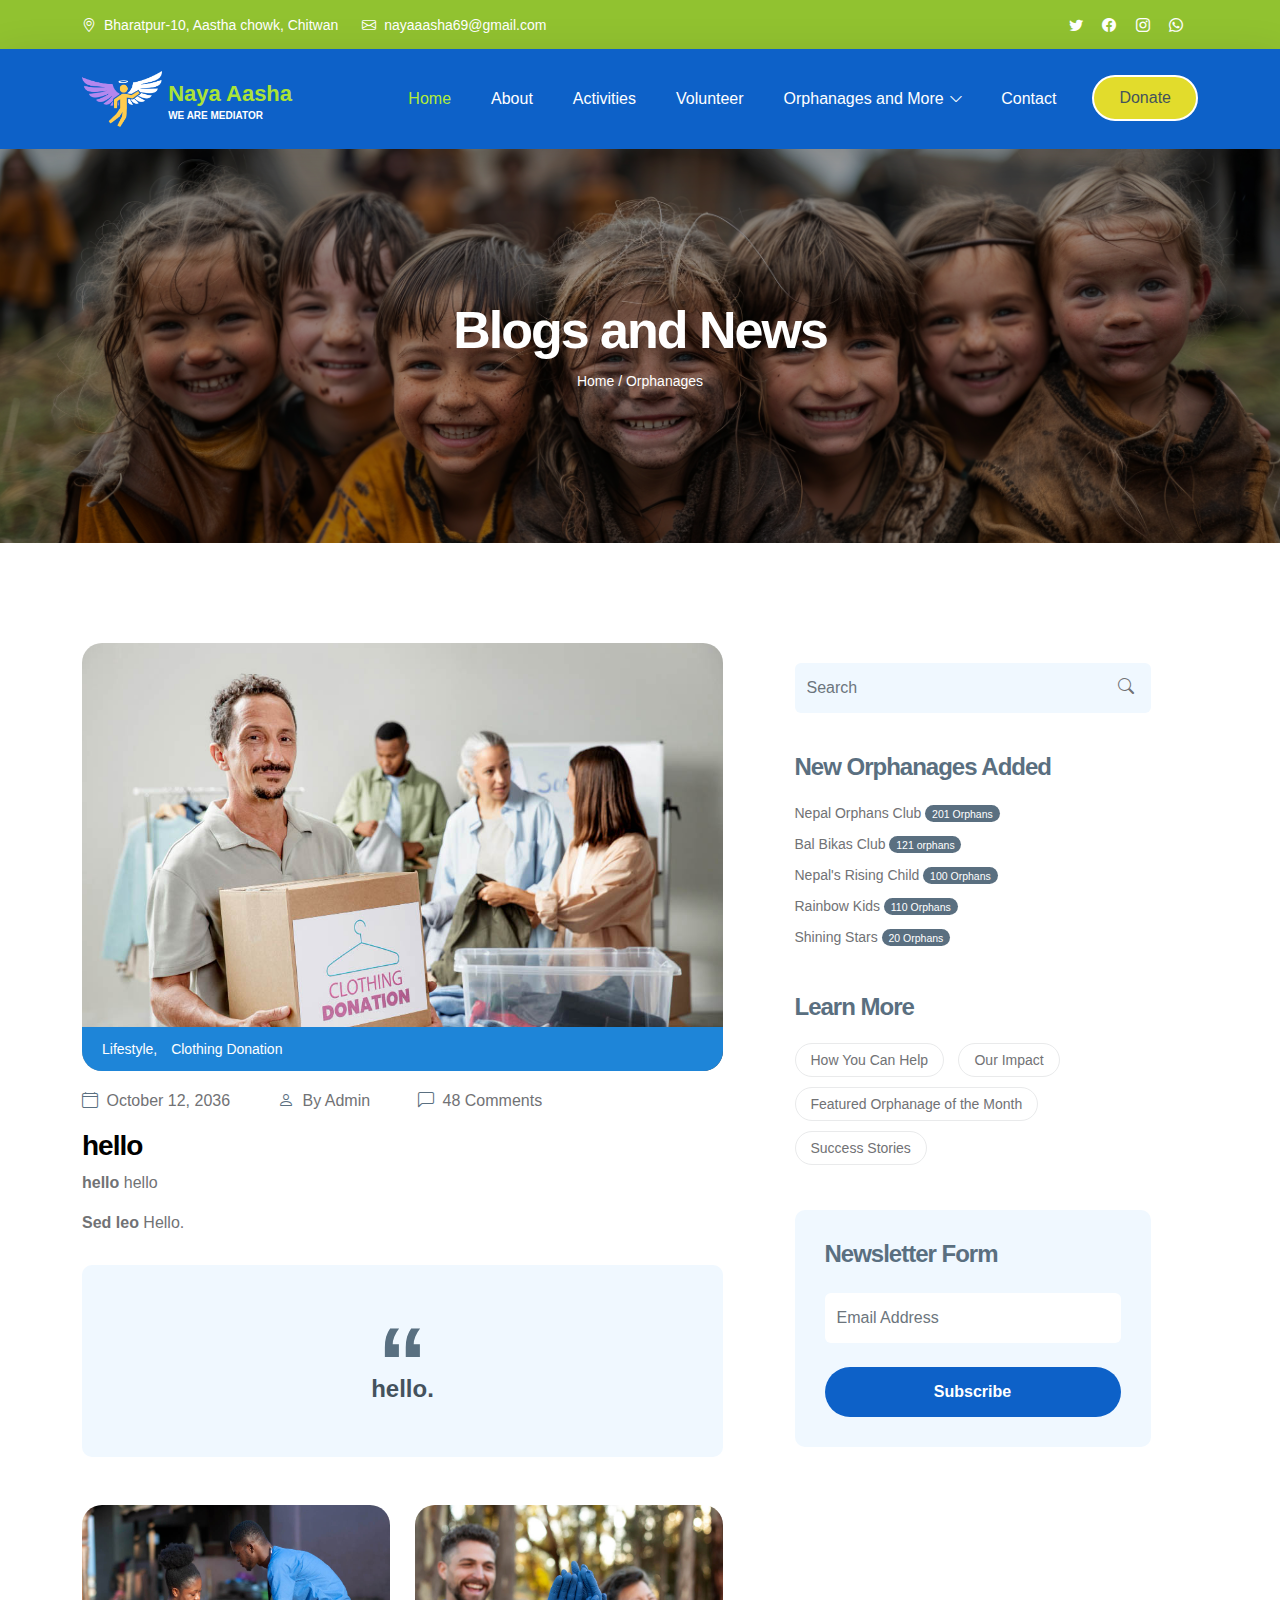
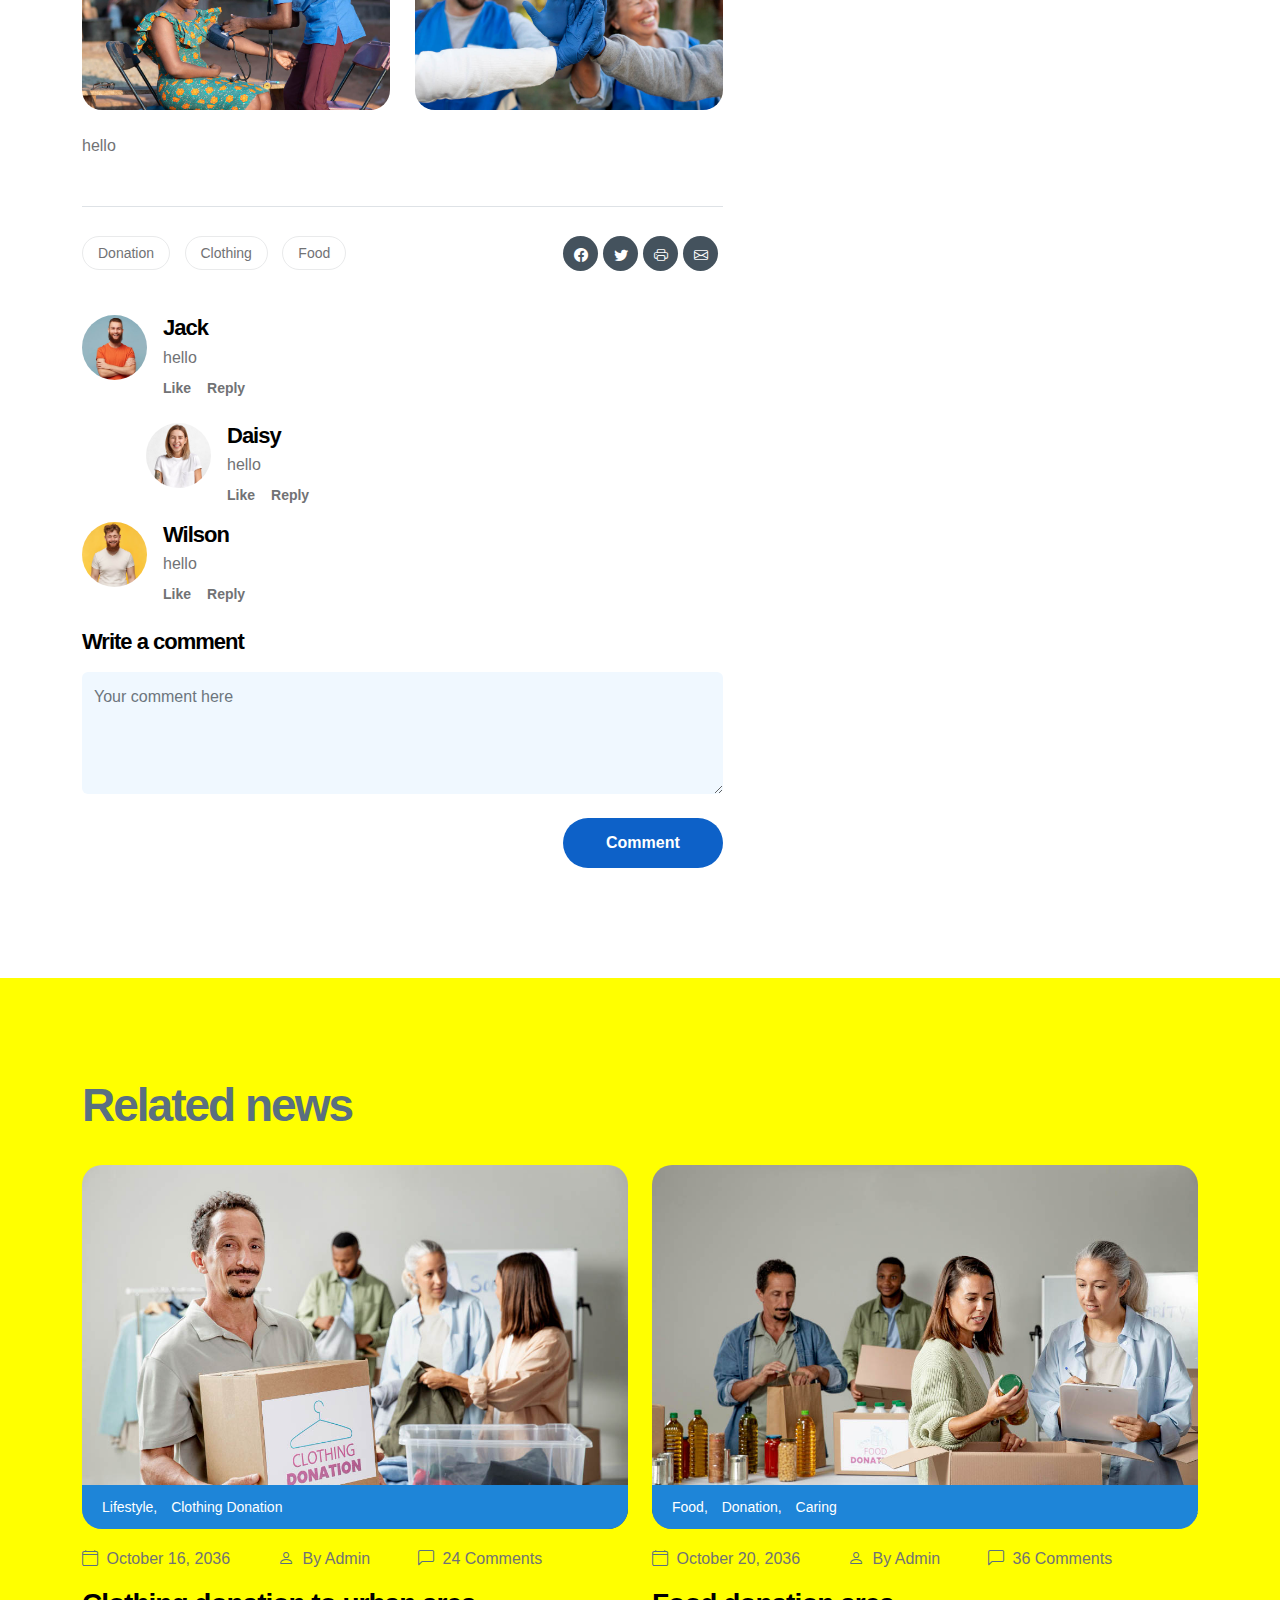
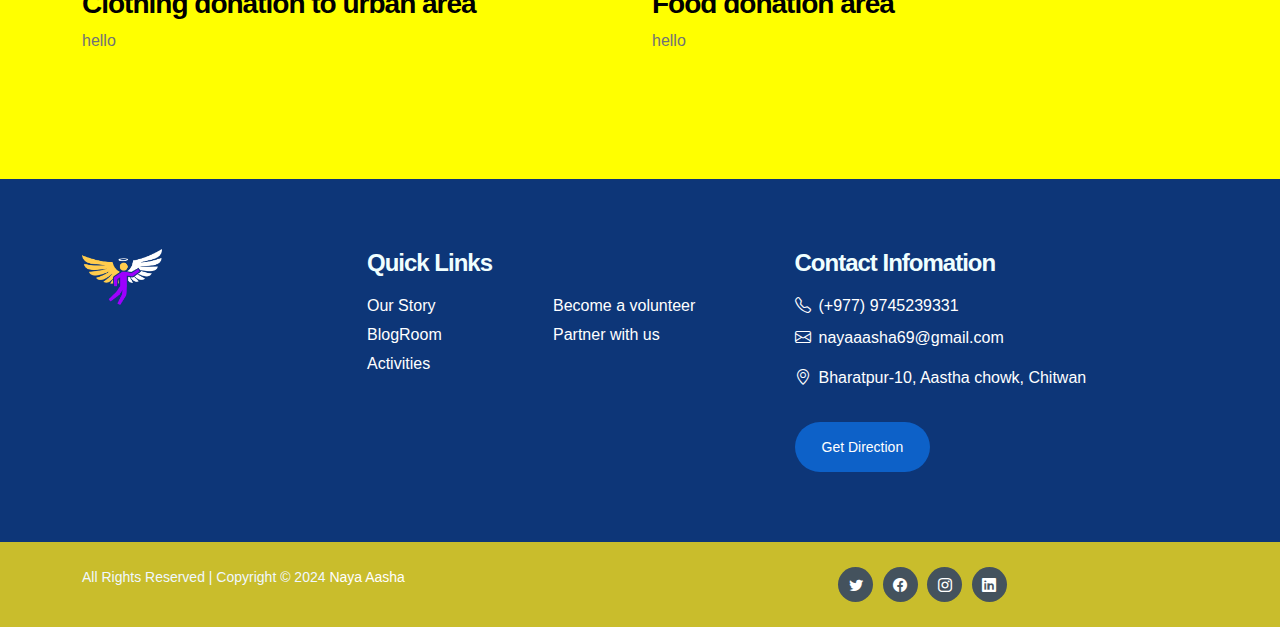
<file: blog.html>
<!doctype html>
<html lang="en">
    <head>
        <meta charset="utf-8">
        <meta name="viewport" content="width=device-width, initial-scale=1">

        <meta name="description" content="">
        <meta name="author" content="">

        <link rel="icon" type="image/png" href="images/logo6.png">

        <title>Naya Aasha</title>

        <!-- CSS FILES -->        
        <link href="css/bootstrap.css" rel="stylesheet">

        <link href="css/bootstrap-icons.css" rel="stylesheet">

        <link href="css/Naya.css" rel="stylesheet">
        


    </head>
    
    <body>

        <header class="site-header">
            <div class="container">
                <div class="row">
                    
                    <div class="col-lg-8 col-12 d-flex flex-wrap">
                        <p class="d-flex me-4 mb-0">
                            <i class="bi-geo-alt me-2"></i>
                            Bharatpur-10, Aastha chowk, Chitwan
                        </p>

                        <p class="d-flex mb-0">
                            <i class="bi-envelope me-2"></i>

                            <a href="mailto:nayaaasha69@gmail.com">
                                nayaaasha69@gmail.com
                            </a>
                        </p>
                    </div>

                    <div class="col-lg-3 col-12 ms-auto d-lg-block d-none">
                        <ul class="social-icon">
                            <li class="social-icon-item">
                                <a href="#" class="social-icon-link bi-twitter"></a>
                            </li>

                            <li class="social-icon-item">
                                <a href="#" class="social-icon-link bi-facebook"></a>
                            </li>

                            <li class="social-icon-item">
                                <a href="#" class="social-icon-link bi-instagram"></a>
                            </li>

                            <li class="social-icon-item">
                                <a href="#" class="social-icon-link bi-whatsapp"></a>
                            </li>
                        </ul>
                    </div>

                </div>
            </div>
        </header>

        <nav class="navbar navbar-expand-lg bg-light shadow-lg">
            <div style="height: 100px;" class="container">
                <a class="navbar-brand" href="index.html">
                    <img src="images/logo6.png" class="logo img-fluid" alt="">
                    <span>
                        Naya Aasha
                        <small>We are Mediator</small>
                    </span>
                </a>

                <button class="navbar-toggler" type="button" data-bs-toggle="collapse" data-bs-target="#navbarNav" aria-controls="navbarNav" aria-expanded="false" aria-label="Toggle navigation">
                    <span class="navbar-toggler-icon"></span>
                </button>

                <div class="collapse navbar-collapse" id="navbarNav">
                    <ul class="navbar-nav ms-auto">
                        <li class="nav-item">
                            <a class="nav-link click-scroll" href="index.html#section_1">Home</a>
                        </li>

                        <li class="nav-item">
                            <a class="nav-link smoothscroll" href="index.html#section_2">About</a>
                        </li>

                        <li class="nav-item">
                            <a class="nav-link click-scroll" href="index.html#section_3">Activities</a>
                        </li>

                        <li class="nav-item">
                            <a class="nav-link click-scroll" href="index.html#section_4">Volunteer</a>
                        </li>

                        <li class="nav-item dropdown">
                            <a class="nav-link click-scroll dropdown-toggle" href="#" id="navbarLightDropdownMenuLink" role="button" data-bs-toggle="dropdown" aria-expanded="false">Orphanages and More</a>

                            <ul class="dropdown-menu dropdown-menu-light" aria-labelledby="navbarLightDropdownMenuLink">
                                <li><a class="dropdown-item" href="Orphanages.html">Orphanages</a></li>

                                <li><a class="dropdown-item active" href="blog.html">Blogs</a></li>
                                <li><a class="dropdown-item active" href="adopt.html">Adopting & Eventing</a></li>
                            </ul>
                        </li>

                        <li class="nav-item">
                            <a class="nav-link click-scroll" href="index.html#section_6">Contact</a>
                        </li>

                        <li class="nav-item ms-3">
                            <a class="nav-link custom-btn custom-border-btn btn" href="donate.html">Donate</a>
                        </li>
                    </ul>
                </div>
            </div>
        </nav>

        <main>

            <section class="blog-detail-header-section text-center">
                <div class="section-overlay"></div>

                <div class="container">
                    <div class="row">

                        <div class="col-lg-12 col-12">
                            <h1 class="text-white">Blogs and News</h1>
                            <small style="color: white;">Home / Orphanages</small>
                        </div>

                    </div>
                </div>
            </section>

            <section class="news-section section-padding">
                <div class="container">
                    <div class="row">

                        <div class="col-lg-7 col-12">
                            <div class="news-block">
                                <div class="news-block-top">
                                    <img src="images/news/medium-shot-volunteers-with-clothing-donations.jpg" class="news-image img-fluid" alt="">

                                    <div class="news-category-block">
                                        <a href="#" class="category-block-link">
                                            Lifestyle,
                                        </a>

                                        <a href="#" class="category-block-link">
                                            Clothing Donation
                                        </a>
                                    </div>
                                </div>

                                <div class="news-block-info">
                                    <div class="d-flex mt-2">
                                    <div class="news-block-date">
                                        <p>
                                            <i class="bi-calendar4 custom-icon me-1"></i>
                                            October 12, 2036
                                        </p>
                                    </div>

                                    <div class="news-block-author mx-5">
                                        <p>
                                            <i class="bi-person custom-icon me-1"></i>
                                            By Admin
                                        </p>
                                    </div>

                                    <div class="news-block-comment">
                                        <p>
                                            <i class="bi-chat-left custom-icon me-1"></i>
                                            48 Comments
                                        </p>
                                    </div>
                                </div>

                                <div class="news-block-title mb-2">
                                    <h4>hello</h4>
                                </div>

                                    <div class="news-block-body">
                                        <p><strong>hello</strong> hello</p>

                                        <p><strong>Sed leo</strong> Hello.</p>

                                        <blockquote>hello.</blockquote>
                                    </div>

                                    <div class="row mt-5 mb-4">
                                        <div class="col-lg-6 col-12 mb-4 mb-lg-0">
                                            <img src="images/news/africa-humanitarian-aid-doctor.jpg" class="news-detail-image img-fluid" alt="">
                                        </div>

                                        <div class="col-lg-6 col-12">
                                            <img src="images/news/close-up-happy-people-working-together.jpg" class="news-detail-image img-fluid" alt="">
                                        </div>
                                    </div>

                                    <p>hello</p>

                                    <div class="social-share border-top mt-5 py-4 d-flex flex-wrap align-items-center">
                                        <div class="tags-block me-auto">
                                            <a href="#" class="tags-block-link">
                                                Donation
                                            </a>

                                            <a href="#" class="tags-block-link">
                                                Clothing
                                            </a>

                                            <a href="#" class="tags-block-link">
                                                Food
                                            </a>
                                        </div>

                                        <div class="d-flex">
                                            <a href="#" class="social-icon-link bi-facebook"></a>

                                            <a href="#" class="social-icon-link bi-twitter"></a>

                                            <a href="#" class="social-icon-link bi-printer"></a>

                                            <a href="#" class="social-icon-link bi-envelope"></a>
                                        </div>
                                    </div>

                                    <div class="author-comment d-flex mt-3 mb-4">
                                        <img src="images/avatar/studio-portrait-emotional-happy-funny.jpg" class="img-fluid avatar-image" alt="">

                                        <div class="author-comment-info ms-3">
                                            <h6 class="mb-1">Jack</h6>

                                            <p class="mb-0">hello</p>

                                            <div class="d-flex mt-2">
                                                <a href="#" class="author-comment-link me-3">Like</a>

                                                <a href="#" class="author-comment-link">Reply</a>
                                            </div>
                                        </div>
                                    </div>

                                    <div class="author-comment d-flex ms-5 ps-3">
                                        <img src="images/avatar/pretty-blonde-woman-wearing-white-t-shirt.jpg" class="img-fluid avatar-image" alt="">

                                        <div class="author-comment-info ms-3">
                                            <h6 class="mb-1">Daisy</h6>

                                            <p class="mb-0">hello</p>

                                            <div class="d-flex mt-2">
                                                <a href="#" class="author-comment-link me-3">Like</a>

                                                <a href="#" class="author-comment-link">Reply</a>
                                            </div>
                                        </div>
                                    </div>

                                    <div class="author-comment d-flex mt-3 mb-4">
                                        <img src="images/avatar/portrait-young-redhead-bearded-male.jpg" class="img-fluid avatar-image" alt="">

                                        <div class="author-comment-info ms-3">
                                            <h6 class="mb-1">Wilson</h6>

                                            <p class="mb-0">hello</p>

                                            <div class="d-flex mt-2">
                                                <a href="#" class="author-comment-link me-3">Like</a>

                                                <a href="#" class="author-comment-link">Reply</a>
                                            </div>
                                        </div>
                                    </div>

                                    <form class="custom-form comment-form mt-4" action="#" method="post" role="form">
                                        <h6 class="mb-3">Write a comment</h6>

                                        <textarea name="comment-message" rows="4" class="form-control" id="comment-message" placeholder="Your comment here"></textarea>

                                        <div class="col-lg-3 col-md-4 col-6 ms-auto">
                                            <button type="submit" class="form-control">Comment</button>
                                        </div>
                                    </form>
                                </div>
                            </div>
                        </div>

                        <div class="col-lg-4 col-12 mx-auto mt-4 mt-lg-0">
                            <form class="custom-form search-form" action="#" method="post" role="form">
                                <input class="form-control" type="search" placeholder="Search" aria-label="Search">

                                <button type="submit" class="form-control">
                                    <i class="bi-search"></i>
                                </button>
                            </form>


                            <div class="category-block d-flex flex-column">
                                <h5 style="color: #5a6f80;" class="mb-3">New Orphanages Added</h5>

                                <a href="#" class="category-block-link">
                                    Nepal Orphans Club
                                    <span class="badge">201 Orphans</span>
                                </a>

                                <a href="#" class="category-block-link">
                                    Bal Bikas Club
                                    <span class="badge">121 orphans</span>
                                </a>

                                <a href="#" class="category-block-link">
                                    Nepal's Rising Child
                                    <span class="badge">100 Orphans</span>
                                </a>

                                <a href="#" class="category-block-link">
                                    Rainbow Kids
                                    <span class="badge">110 Orphans</span>
                                </a>

                                <a href="#" class="category-block-link">
                                    Shining Stars
                                    <span class="badge">20 Orphans</span>
                                </a>
                            </div>

                            <div class="tags-block">
                                <h5 style="color: #5a6f80;" class="mb-3">Learn More</h5>

                                <a href="#" class="tags-block-link">
                                    How You Can Help
                                </a>

                                <a href="#" class="tags-block-link">
                                    Our Impact
                                </a>

                                <a href="#" class="tags-block-link">
                                    Featured Orphanage of the Month
                                </a>

                                <a href="#" class="tags-block-link">
                                    Success Stories
                                </a>
                            </div>

                            <form class="custom-form subscribe-form" action="#" method="post" role="form">
                                <h5 class="mb-4 newcolor">Newsletter Form</h5>

                                <input type="email" name="subscribe-email" id="subscribe-email" pattern="[^ @]*@[^ @]*" class="form-control" placeholder="Email Address" required>

                                <div class="col-lg-12 col-12">
                                    <button type="submit" class="form-control">Subscribe</button>
                                </div>
                            </form>
                        </div>

                    </div>
                </div>
            </section>

            <section class="news-section section-padding section-bg">
                <div class="container">
                    <div class="row">

                        <div class="col-lg-12 col-12 mb-4">
                            <h2>Related news</h2>
                        </div>

                        <div class="col-lg-6 col-12">
                            <div class="news-block">
                                <div class="news-block-top">
                                    <a href="news-detail.html">
                                        <img src="images/news/medium-shot-volunteers-with-clothing-donations.jpg" class="news-image img-fluid" alt="">
                                    </a>

                                    <div class="news-category-block">
                                        <a href="#" class="category-block-link">
                                            Lifestyle,
                                        </a>

                                        <a href="#" class="category-block-link">
                                            Clothing Donation
                                        </a>
                                    </div>
                                </div>

                                <div class="news-block-info">
                                    <div class="d-flex mt-2">
                                        <div class="news-block-date">
                                            <p>
                                                <i class="bi-calendar4 custom-icon me-1"></i>
                                                October 16, 2036
                                            </p>
                                        </div>

                                        <div class="news-block-author mx-5">
                                            <p>
                                                <i class="bi-person custom-icon me-1"></i>
                                                By Admin
                                            </p>
                                        </div>

                                        <div class="news-block-comment">
                                            <p>
                                                <i class="bi-chat-left custom-icon me-1"></i>
                                                24 Comments
                                            </p>
                                        </div>
                                    </div>

                                    <div class="news-block-title mb-2">
                                        <h4><a href="news-detail.html" class="news-block-title-link">Clothing donation to urban area</a></h4>
                                    </div>

                                    <div class="news-block-body">
                                        <p>hello</p>
                                    </div>
                                </div>
                            </div>
                        </div>

                        <div class="col-lg-6 col-12">
                            <div class="news-block">
                                <div class="news-block-top">
                                    <a href="news-detail.html">
                                        <img src="images/news/medium-shot-people-collecting-foodstuff.jpg" class="news-image img-fluid" alt="">
                                    </a>

                                    <div class="news-category-block">
                                        <a href="#" class="category-block-link">
                                            Food,
                                        </a>

                                        <a href="#" class="category-block-link">
                                            Donation,
                                        </a>

                                        <a href="#" class="category-block-link">
                                            Caring
                                        </a>
                                    </div>
                                </div>

                                <div class="news-block-info">
                                    <div class="d-flex mt-2">
                                        <div class="news-block-date">
                                            <p>
                                                <i class="bi-calendar4 custom-icon me-1"></i>
                                                October 20, 2036
                                            </p>
                                        </div>

                                        <div class="news-block-author mx-5">
                                            <p>
                                                <i class="bi-person custom-icon me-1"></i>
                                                By Admin
                                            </p>
                                        </div>

                                        <div class="news-block-comment">
                                            <p>
                                                <i class="bi-chat-left custom-icon me-1"></i>
                                                36 Comments
                                            </p>
                                        </div>
                                    </div>

                                    <div class="news-block-title mb-2">
                                        <h4><a href="news-detail.html" class="news-block-title-link">Food donation area</a></h4>
                                    </div>

                                    <div class="news-block-body">
                                        <p>hello</p>
                                    </div>
                                </div>
                            </div>
                        </div>

                    </div>
                </div>
            </section>
        </main>

        <footer class="site-footer">
            <div class="container">
                <div class="row">
                    <div class="col-lg-3 col-12 mb-4">
                        <img src="images/logo4.png" class="logo img-fluid" alt="">
                    </div>

                    <div class="col-lg-4 col-md-6 col-12 mb-4">
                        <h5 class="site-footer-title mb-3">Quick Links</h5>

                        <ul class="footer-menu">
                            <li class="footer-menu-item"><a href="index.html#section_2" class="footer-menu-link">Our Story</a></li>

                            <li class="footer-menu-item"><a href="blog.html" class="footer-menu-link">BlogRoom</a></li>

                            <li class="footer-menu-item"><a href="index.html#section_3" class="footer-menu-link">Activities</a></li>

                            <li class="footer-menu-item"><a href="index.html#section_4" class="footer-menu-link">Become a volunteer</a></li>

                            <li class="footer-menu-item"><a href="index.html#section_6" class="footer-menu-link">Partner with us</a></li>
                        </ul>
                    </div>

                    <div class="col-lg-4 col-md-6 col-12 mx-auto">
                        <h5 class="site-footer-title mb-3">Contact Infomation</h5>

                        <p class="text-white d-flex mb-2">
                            <i class="bi-telephone me-2"></i>

                            <a href="tel: 9745239331" class="site-footer-link">
                                (+977) 9745239331
                            </a>
                        </p>

                        <p class="text-white d-flex">
                            <i class="bi-envelope me-2"></i>

                            <a href="mailto:info@yourgmail.com" class="site-footer-link">
                                nayaaasha69@gmail.com
                            </a>
                        </p>

                        <p class="text-white d-flex mt-3">
                            <i class="bi-geo-alt me-2"></i>
                            Bharatpur-10, Aastha chowk, Chitwan
                        </p>

                        <a href="#" class="custom-btn btn mt-3">Get Direction</a>
                    </div>
                </div>
            </div>

            <div class="site-footer-bottom">
                <div class="container">
                    <div class="row">

                        <div class="col-lg-6 col-md-7 col-12">
                            <p class="copyright-text mb-0">All Rights Reserved | Copyright &copy 2024 <a href="#">Naya Aasha</a>
                        	</p>
                        </div>
                        
                        <div class="col-lg-6 col-md-5 col-12 d-flex justify-content-center align-items-center mx-auto">
                            <ul class="social-icon">
                                <li class="social-icon-item">
                                    <a href="#" class="social-icon-link bi-twitter"></a>
                                </li>

                                <li class="social-icon-item">
                                    <a href="#" class="social-icon-link bi-facebook"></a>
                                </li>

                                <li class="social-icon-item">
                                    <a href="#" class="social-icon-link bi-instagram"></a>
                                </li>

                                <li class="social-icon-item">
                                    <a href="#" class="social-icon-link bi-linkedin"></a>
                                </li>

                            </ul>
                        </div>
                        
                    </div>
                </div>
            </div>
        </footer>

        <!-- JAVASCRIPT FILES -->
        <script src="js/jquery.js"></script>
        <script src="js/bootstrap.js"></script>
        <script src="js/jquery.sticky.js"></script>
        <script src="js/click-scroll.js"></script>
        <script src="js/counter.js"></script>
        <script src="js/custom.js"></script>

    </body>
</html>
</file>
<file: css/Naya.css>
@font-face {
    font-family: 'Metropolis';
    src: url('../fonts/Metropolis/Metropolis-Regular.woff2') format('woff2'),
        url('../fonts/Metropolis/Metropolis-Regular.woff') format('woff');
    font-weight: normal;
    font-style: normal;
    font-display: swap;
}

@font-face {
    font-family: 'Metropolis';
    src: url('../fonts/Metropolis/Metropolis-Light.woff2') format('woff2'),
        url('../fonts/Metropolis/Metropolis-Light.woff') format('woff');
    font-weight: 300;
    font-style: normal;
    font-display: swap;
}

@font-face {
    font-family: 'Metropolis';
    src: url('../fonts/Metropolis/Metropolis-SemiBold.woff2') format('woff2'),
        url('../fonts/Metropolis/Metropolis-SemiBold.woff') format('woff');
    font-weight: 600;
    font-style: normal;
    font-display: swap;
}

@font-face {
    font-family: 'Metropolis';
    src: url('../fonts/Metropolis/Metropolis-Bold.woff2') format('woff2'),
        url('../fonts/Metropolis/Metropolis-Bold.woff') format('woff');
    font-weight: bold;
    font-style: normal;
    font-display: swap;
}


:root {
  --white-color:                  #ffffff;
  --primary-color:                #5bc1ac;
  --secondary-color:              #5a6f80;
  --section-bg-color:             #f0f8ff;
  --site-footer-bg-color:         #44525d;
  --custom-btn-bg-color:          #597081;
  --custom-btn-bg-hover-color:    #5bc1ac;
  --dark-color:                   #000000;
  --p-color:                      #717275;
  --border-color:                 #e9eaeb;

  --body-font-family:             'Metropolis', sans-serif;

  --h1-font-size:                 52px;
  --h2-font-size:                 46px;
  --h3-font-size:                 32px;
  --h4-font-size:                 28px;
  --h5-font-size:                 24px;
  --h6-font-size:                 22px;
  --p-font-size:                  16px;
  --btn-font-size:                18px;
  --copyright-font-size:          14px;

  --border-radius-large:          100px;
  --border-radius-medium:         20px;
  --border-radius-small:          10px;

  --font-weight-light:            300;
  --font-weight-normal:           400;
  --font-weight-semibold:         600;
  --font-weight-bold:             700;
}

body {
  background-color: var(--white-color);
  font-family: var(--body-font-family); 
}


h2,
h3,
h4,
h5,
h6 {
  color: var(--dark-color);
}

h1,
h2,
h3,
h4,
h5,
h6 {
  font-weight: var(--font-weight-semibold);
  letter-spacing: -1px;
}

h1 {
  font-size: var(--h1-font-size);
  font-weight: var(--font-weight-bold);
  letter-spacing: -2px;
}

h2 {
  color: var(--secondary-color);
  font-size: var(--h2-font-size);
  letter-spacing: -2px;
}

h3 {
  font-size: var(--h3-font-size);
}

h4 {
  font-size: var(--h4-font-size);
}

h5 {
  color: azure;
  font-size: var(--h5-font-size);
}

h6 {
  font-size: var(--h6-font-size);
}

p {
  color: var(--p-color);
  font-size: var(--p-font-size);
  font-weight: var(--font-weight-light);
}

ul li {
  color: var(--p-color);
  font-size: var(--p-font-size);
  font-weight: var(--font-weight-normal);
}

a, 
button {
  touch-action: manipulation;
  transition: all 0.3s;
}

a {
  color: var(--p-color);
  text-decoration: none;
}

a:hover {
  color: var(--primary-color);
}

b,
strong {
  font-weight: var(--font-weight-bold);
}



.section-padding {
  padding-top: 100px;
  padding-bottom: 100px;
}

.section-bg {
  background-color: yellow;
}

.section-overlay {
  background: rgba(0, 0, 0, 0.35);
  position: absolute;
  top: 0;
  left: 0;
  pointer-events: none;
  width: 100%;
  height: 100%;
}

.section-overlay + .container {
  position: relative;
}



.custom-block-wrap {
  background: var(--white-color);
  border-radius: var(--border-radius-medium);
  position: relative;
  overflow: hidden;
  transition: all 0.5s;
}

.custom-block-wrap:hover {
  box-shadow: 0 1rem 3rem rgba(0,0,0,.175);
}

/* orphanages list */
.slogons{
  display: flex;
  align-items: center;
  justify-content: center;
}

.btnmore{
  display: flex;
  align-items: center;
  justify-content: center;
}
.seemore{

  padding: 8px 20px 8px 20px;
  background-color: yellowgreen;
  color: black;
  border: none;
  border-radius: 20px;
 
}

.seemore:hover{
  cursor: pointer;
  color: white;
}

.row100{
  display: flex;
  flex-direction: row;
  gap: 30px;
  padding-bottom: 50px;
}
.custom-block-wrap1 {
  background: var(--white-color);
  border-radius: var(--border-radius-medium);
  position: relative;
  overflow: hidden;
  transition: all 0.5s;
  width: fit-content;
  height: fit-content;
}

.custom-block-wrap1:hover {
  box-shadow: 0 1rem 3rem rgba(0,0,0,.175);
}
.custom-block-body1 {
  padding: 30px;
}

.custom-block-image1 {
  display: block;
  width: 100%;
  height: 100%;
  object-fit: cover;
}

.custom-block1 .custom-btn {
  border-radius: 0;
  display: block;
}


/* orphangaes */

.custom-block-body {
  padding: 30px;
}

.custom-block-image {
  display: block;
  width: 100%;
  height: 100%;
  object-fit: cover;
}

.custom-block .custom-btn {
  border-radius: 0;
  display: block;
}

.bgs{
background-color: #f3f0f0;
padding: 10px 6px 10px 6px;
border-radius: 8px;
}


.custom-icon {
  color: var(--secondary-color);
}



.custom-list {
  margin-bottom: 0;
  padding-left: 0;
}

.custom-list-item {
  list-style: none;
  margin-top: 10px;
  margin-bottom: 10px;
}



.custom-text-box {
  background: var(--white-color);
  border-radius: var(--border-radius-medium);
  margin-bottom: 24px;
  padding: 40px;
}

.custom-text-box-image {
  border-radius: var(--border-radius-medium);
  width: 100%;
  height: 100%;
  object-fit: cover;
}

.custom-text-box-icon {
  background: var(--section-bg-color);
  border-radius: var(--border-radius-large);
  color: var(--secondary-color);
  font-size: var(--h6-font-size);
  text-align: center;
  display: inline-block;
  vertical-align: middle;
  width: 25px;
  height: 25px;
  line-height: 30px;
}



.avatar-image {
  border-radius: var(--border-radius-large);
  width: 65px;
  height: 65px;
  object-fit: cover;
}



.custom-btn {
  background: rgb(13, 97, 200);
  border: 2px solid transparent;
  border-radius: var(--border-radius-large);
  color: var(--white-color);
  font-size: var(--btn-font-size);
  font-weight: var(--font-weight-normal);
  line-height: normal;
  padding: 15px 25px;
}

.navbar-expand-lg .navbar-nav .nav-link.custom-btn {
  color: #44525d;
  margin-top: 8px;
  padding: 12px 25px;
}

.custom-btn:hover {
  background: rgb(36, 179, 36);
  color: var(--white-color);
}

.custom-border-btn {
  background: rgb(226, 220, 44);
  border: 2px solid white;
  color: var(--primary-color);
}

.navbar-expand-lg .navbar-nav .nav-link.custom-btn:hover,
.custom-border-btn:hover {
  background: yellowgreen;
  border-color: transparent;
  color: var(--white-color);
}



.navbar {
  background: var(--white-color);
  z-index: 9;
  padding-top: 0;
  padding-bottom: 0;
}

.navbar-brand {
  color: var(--primary-color);
  font-size: var(--h6-font-size);
  font-weight: var(--font-weight-bold);
}

.navbar-brand span {
  display: inline-block;
  vertical-align: middle;
  color: rgb(170, 227, 55);
}

.navbar-brand small {
  color: white;
  display: block;
  font-size: 10px;
  line-height: normal;
  text-transform: uppercase;
}

.logo {
  width: 80px;
  height: auto;
}

.navbar-expand-lg .navbar-nav .nav-link {
  margin-right: 0;
  margin-left: 0;
  padding: 20px;
}

.navbar-nav .nav-link {
  display: inline-block;
  color: white;
  font-size: var(--p-font-size);
  font-weight: var(--font-weight-medium);
  position: relative;
  padding-top: 15px;
  padding-bottom: 15px;
}

.navbar-nav .nav-link.active, 
.navbar-nav .nav-link:hover {
  background: transparent;
  color: rgb(177, 237, 57);
}

.dropdown-menu {
  background: var(--white-color);
  box-shadow: 0 1rem 3rem rgba(131, 221, 13, 0.175);
  border: 0;
  max-width: 50px;
  padding: 0;
  margin-top: 20px;
}

.dropdown-item {
  display: inline-block;
  color: var(--p-bg-color);
  font-size: var(--menu-font-size);
  font-weight: var(--font-weight-medium);
  position: relative;
  /* padding-top: 10px;
  padding-bottom: 10px; */
}

.dropdown-menu li:last-child .dropdown-item {
  padding-top: 0;
}

.dropdown-item.active, 
.dropdown-item:active,
.dropdown-item:focus, 
.dropdown-item:hover {
  background: transparent;
  color: var(--primary-color);
}

.dropdown-toggle::after {
  content: "\f282";
  display: inline-block;
  font-family: bootstrap-icons !important;
  font-size: var(--copyright-font-size);
  font-style: normal;
  font-weight: normal !important;
  font-variant: normal;
  text-transform: none;
  line-height: 1;
  vertical-align: -.125em;
  -webkit-font-smoothing: antialiased;
  -moz-osx-font-smoothing: grayscale;
  position: relative;
  left: 2px;
  border: 0;
}

@media screen and (min-width: 992px) {
  .dropdown:hover .dropdown-menu {
    display: block;
    margin-top: 0;
  }
}

.navbar-toggler {
  border: 0;
  padding: 0;
  cursor: pointer;
  margin: 0;
  width: 30px;
  height: 35px;
  outline: none;
}

.navbar-toggler:focus {
  outline: none;
  box-shadow: none;
}

.navbar-toggler[aria-expanded="true"] .navbar-toggler-icon {
  background: transparent;
}

.navbar-toggler[aria-expanded="true"] .navbar-toggler-icon:before,
.navbar-toggler[aria-expanded="true"] .navbar-toggler-icon:after {
  transition: top 300ms 50ms ease, -webkit-transform 300ms 350ms ease;
  transition: top 300ms 50ms ease, transform 300ms 350ms ease;
  transition: top 300ms 50ms ease, transform 300ms 350ms ease, -webkit-transform 300ms 350ms ease;
  top: 0;
}

.navbar-toggler[aria-expanded="true"] .navbar-toggler-icon:before {
  transform: rotate(45deg);
}

.navbar-toggler[aria-expanded="true"] .navbar-toggler-icon:after {
  transform: rotate(-45deg);
}

.navbar-toggler .navbar-toggler-icon {
  background: var(--dark-color);
  transition: background 10ms 300ms ease;
  display: block;
  width: 30px;
  height: 2px;
  position: relative;
}

.navbar-toggler .navbar-toggler-icon:before,
.navbar-toggler .navbar-toggler-icon:after {
  transition: top 300ms 350ms ease, -webkit-transform 300ms 50ms ease;
  transition: top 300ms 350ms ease, transform 300ms 50ms ease;
  transition: top 300ms 350ms ease, transform 300ms 50ms ease, -webkit-transform 300ms 50ms ease;
  position: absolute;
  right: 0;
  left: 0;
  background: var(--dark-color);
  width: 30px;
  height: 2px;
  content: '';
}

.navbar-toggler .navbar-toggler-icon::before {
  top: -8px;
}

.navbar-toggler .navbar-toggler-icon::after {
  top: 8px;
}


/*---------------------------------------
  SITE HEADER              
-----------------------------------------*/
.site-header {
  background: rgb(145, 194, 48);
  padding-top: 15px;
  padding-bottom: 10px;
}

.site-header p,
.site-header p a,
.site-header .social-icon-link {
  color: var(--white-color);
  font-size: var(--copyright-font-size);
}

.site-header .social-icon {
  text-align: right;
}

.site-header .social-icon-link {
  background: transparent;
  width: inherit;
  height: inherit;
  line-height: inherit;
  margin-right: 15px;
}


/*---------------------------------------
  HERO & HERO SLIDE         
-----------------------------------------*/
.hero-section-full-height {
  height: 680px;
  min-height: 680px;
  position: relative;
}

.carousel:hover .carousel-control-next-icon, 
.carousel:hover .carousel-control-prev-icon {
  opacity: 1;
}

#hero-slide .carousel-item {
  height: 680px;
  min-height: 680px;
}

#hero-slide .carousel-caption {
  background: var(--white-color);
  clip-path: polygon(100% 100%, 100% 150px, 0 100%);
  color: var(--secondary-color);
  top: 1px;
  bottom: -1px;
  right: 0;
  left: auto;
  text-align: right;
  min-width: 680px;
  min-height: 680px;
  padding: 100px 100px 50px 100px;
}

.carousel-image {
  display: block;
  width: 100%;
  min-height: 680px;
}

#hero-slide .carousel-indicators-wrap {
  position: absolute;
  bottom: 0;
  right: 0;
  left: 0;
}

#hero-slide .carousel-indicators {
  margin-right: 0;
  margin-left: 22px;
  justify-content: inherit;
}

.carousel-control-next, 
.carousel-control-prev {
  opacity: 1;
}

.carousel-control-next-icon, 
.carousel-control-prev-icon {
  background-color: rgb(22, 5, 101);
  border-radius: var(--border-radius-large);
  background-size: 60% 60%;
  width: 80px;
  height: 80px;
  opacity: 0;
  transition: all 0.5s;
}

.carousel-control-next-icon:hover, 
.carousel-control-prev-icon:hover {
  background-color: var(--primary-color);
}


/*---------------------------------------
  FEATURE BLOCK              
-----------------------------------------*/
.featured-block {
  text-align: center;
  transition: all 0.5s ease;
  min-height: 256px;
  padding: 15px;
}

.featured-block:hover {
  background: var(--white-color);
  border-radius: var(--border-radius-medium);
  box-shadow: 0 1rem 3rem rgba(0,0,0,.175);
}

.featured-block:hover .featured-block-image {
  transform: scale(0.75);
}

.featured-block-image {
  display: block;
  margin: auto;
  transition: all 0.5s;
}

.featured-block:hover .featured-block-text {
  margin-top: 0;
}

.featured-block-text {
  color: var(--primary-color);
  font-size: var(--h5-font-size);
  margin-top: 20px;
  transition: all 0.5s;
}


/*---------------------------------------
  ABOUT              
-----------------------------------------*/
.about-section {
  background-repeat: no-repeat;
  background-position: center;
  background-size: cover;
}

.about-image {
  border-radius: var(--border-radius-medium);
  display: block;
  width: 350px;
  height: 400px;
  object-fit: cover;
}

.custom-text-block {
  padding: 60px 40px;
}


/*---------------------------------------
  COUNTER NUMBERS              
-----------------------------------------*/
.counter-thumb {
  margin: 20px;
  margin-bottom: 0;
}

.counter-number,
.counter-text {
  color: var(--secondary-color);
  display: block;
}

.counter-number,
.counter-number-text {
  color: var(--primary-color);
  font-size: var(--h1-font-size);
  font-weight: var(--font-weight-bold);
  line-height: normal;
}


/*---------------------------------------
  VOLUNTEER              
-----------------------------------------*/
.volunteer-section {
  background: rgb(91, 144, 208);
  position: relative;
  overflow: hidden;
 
}

.volunteer-section::after {
  content: "";
  background: rgb(13, 54, 120);
  border-radius: 50%;
  position: absolute;
  bottom: -110px;
  right: -80px;
  width: 350px;
  height: 350px;
}

.volunteer-form {
  background: var(--white-color);
  border-radius: var(--border-radius-medium);
  padding: 50px;
}

.volunteer-image {
  border-radius: 100%;
  display: block;
  margin: auto;
  width: 300px;
  height: 300px;
  object-fit: cover;
}

.volunteer-section .custom-block-body {
  max-width: 440px;
  margin: 0 auto;
}

.volunteer-section .custom-block-body p {
  line-height: 1.7;
}


/*---------------------------------------
  DONATE              
-----------------------------------------*/
.donate-section {
  background-image: url('../images/close-up-volunteers-with-food-donations.jpg');
  background-repeat: no-repeat;
  background-position: center;
  background-size: cover;
  position: relative;
  padding-top: 150px;
  padding-bottom: 150px;
}

.donate-form {
  background: var(--white-color);
  border-radius: var(--border-radius-medium);
  position: relative;
  overflow: hidden;
  padding: 50px;
}
/*---------------------------------------
  adoptd              
-----------------------------------------*/
.adopt-section {
  background-image: url('../images/close-up-volunteers-with-food-donation.jpg');
  background-repeat: no-repeat;
  background-position: center;
  background-size: cover;
  position: relative;
  padding-top: 150px;
  padding-bottom: 150px;
}

* {
  font-family: Nunito, sans-serif;
}

.text-blk {
  padding-top: 0px;
  padding-right: 0px;
  padding-bottom: 0px;
  padding-left: 0px;
  line-height: 20px;
  color: white;
  font-size: 14px;
  margin-top: 0px;
  margin-right: 0px;
  margin-bottom: 40px;
  margin-left: 0px;
}

.responsive-container-block {
  min-height: 75px;
  height: fit-content;
  width: 100%;
  padding-top: 10px;
  padding-right: 10px;
  padding-bottom: 10px;
  padding-left: 10px;
  display: flex;
  flex-wrap: wrap;
  margin-top: 0px;
  margin-right: auto;
  margin-bottom: 0px;
  margin-left: auto;
  justify-content: flex-start;
}

.responsive-container-block.bigContainer {
  background-image: initial;
  background-position-x: initial;
  background-position-y: initial;
  background-size: initial;
  background-attachment: initial;
  background-origin: initial;
  background-clip: initial;
  background-color: rgb(255, 255, 255);
  padding-top: 10px;
  padding-right: 20px;
  padding-bottom: 10px;
  padding-left: 20px;
  margin: 0 0 0 0;
}

.responsive-container-blockf.bigContainerf {
  background-image: initial;
  background-position-x: initial;
  background-position-y: initial;
  background-size: initial;
  background-attachment: initial;
  background-origin: initial;
  background-clip: initial;
  background-color: rgb(226, 220, 44);
  padding-top: 10px;
  padding-right: 20px;
  padding-bottom: 10px;
  padding-left: 20px;
  margin: 0 0 0 0;
}

.responsive-container-block.Container {
  max-width: 1320px;
  align-items: center;
  justify-content: center;
  margin-top: 80px;
  margin-right: auto;
  margin-bottom: 80px;
  margin-left: auto;
  padding-top: 10px;
  padding-right: 0px;
  padding-bottom: 10px;
  padding-left: 0px;
}

.responsive-container-block.leftSide {
  width: auto;
  align-items: flex-start;
  padding-top: 10px;
  padding-right: 0px;
  padding-bottom: 10px;
  padding-left: 0px;
  flex-direction: column;
  position: static;
  margin-top: 0px;
  margin-right: auto;
  margin-bottom: 0px;
  margin-left: auto;
  max-width: 300px;
}

.text-blk.heading {
  font-size: 40px;
  line-height: 64px;
  font-weight: 900;
  color: #343434;
  margin-top: 0px;
  margin-right: 0px;
  margin-bottom: 40px;
  margin-left: 0px;
}

.text-blk.btn {
  color: rgb(0, 178, 235);
  background-image: initial;
  background-position-x: initial;
  background-position-y: initial;
  background-size: initial;

  background-attachment: initial;
  background-origin: initial;
  background-clip: initial;
  background-color: rgb(255, 255, 255);
  box-shadow: rgba(160, 121, 0, 0.2) 0px 12px 35px;
  border-top-left-radius: 100px;
  border-top-right-radius: 100px;
  border-bottom-right-radius: 100px;
  border-bottom-left-radius: 100px;
  padding-top: 20px;
  padding-right: 50px;
  padding-bottom: 20px;
  padding-left: 50px;
  cursor: pointer;
}

.responsive-container-block.rightSide {
  width: 675px;
  position: relative;
  padding-top: 0px;
  padding-right: 0px;
  padding-bottom: 0px;
  padding-left: 0px;
  display: flex;
  height: 700px;
  min-height: auto;
}

.number1img {
  margin-top: 39%;
  margin-right: 80%;
  margin-bottom: 29%;
  margin-left: 0px;
  height: 32%;
  width: 20%;
  position: absolute;
}

.number2img {
  margin-top: 19%;
  margin-right: 42%;
  margin-bottom: 42%;
  margin-left: 23%;
  width: 35%;
  height: 39%;
  position: absolute;
}

.number3img {
  width: 13%;
  height: 21%;
  position: absolute;
  margin-top: 62%;
  margin-right: 64%;
  margin-bottom: 30%;
  margin-left: 23%;
}

.number4vid {
  width: 34%;
  height: 33%;
  position: absolute;
  margin-top: 62%;
  margin-right: 27%;
  margin-bottom: 0px;
  margin-left: 39%;
}

.number5img {
  position: absolute;
  width: 13%;
  height: 21%;
  margin-top: 38%;
  margin-right: 27%;
  margin-bottom: 41%;
  margin-left: 60%;
}

.number6img {
  position: absolute;
  margin-top: 0px;
  margin-right: 3%;
  margin-bottom: 67%;
  margin-left: 62%;
  width: 35%;
  height: 33%;
}

.number7img {
  position: absolute;
  width: 25%;
  margin-top: 40%;
  margin-right: 0px;
  margin-bottom: 18%;
  margin-left: 75%;
  height: 42%;
}

.text-blk.subHeading {
  font-size: 14px;
  line-height: 25px;
}

@media (max-width: 1024px) {
  .responsive-container-block.Container {
    flex-direction: column-reverse;
  }

  .text-blk.heading {
    text-align: center;
    max-width: 370px;
  }

  .text-blk.subHeading {
    text-align: center;
  }

  .responsive-container-block.leftSide {
    align-items: center;
    max-width: 480px;
  }

  .responsive-container-block.rightSide {
    margin-top: 0px;
    margin-right: auto;
    margin-bottom: 100px;
    margin-left: auto;
  }

  .responsive-container-block.rightSide {
    margin: 0 auto 70px auto;
  }
}

@media (max-width: 768px) {
  .responsive-container-block.rightSide {
    width: 450px;
    height: 450px;
  }

  .responsive-container-block.leftSide {
    max-width: 450px;
  }
}

@media (max-width: 500px) {
  .number1img {
    display: none;
  }

  .number2img {
    display: none;
  }

  .number3img {
    display: none;
  }

  .number5img {
    display: none;
  }

  .number6img {
    display: none;
  }

  .number7img {
    display: none;
  }

  .responsive-container-block.rightSide {
    width: 100%;
    height: 250px;
    margin-top: 0px;
    margin-right: 0px;
    margin-bottom: 100px;
    margin-left: 0px;
  }

  .number4vid {
    position: static;
    margin-top: 0px;
    margin-right: auto;
    margin-bottom: 0px;
    margin-left: auto;
    width: 100%;
    height: 100%;
  }

  .text-blk.heading {
    font-size: 25px;
    line-height: 40px;
    max-width: 370px;
    width: auto;
  }

  .text-blk.subHeading {
    font-size: 14px;
    line-height: 25px;
  }

  .responsive-container-block.leftSide {
    width: 100%;
  }
}

@import url('https://fonts.googleapis.com/css2?family=Nunito:wght@200;300;400;600;700;800&amp;display=swap');

*,
*:before,
*:after {
  -moz-box-sizing: border-box;
  -webkit-box-sizing: border-box;
  box-sizing: border-box;
}

body {
  margin: 0;
}

.wk-desk-1 {
  width: 8.333333%;
}

.wk-desk-2 {
  width: 16.666667%;
}

.wk-desk-3 {
  width: 25%;
}

.wk-desk-4 {
  width: 33.333333%;
}

.wk-desk-5 {
  width: 41.666667%;
}

.wk-desk-6 {
  width: 50%;
}

.wk-desk-7 {
  width: 58.333333%;
}

.wk-desk-8 {
  width: 66.666667%;
}

.wk-desk-9 {
  width: 75%;
}

.wk-desk-10 {
  width: 83.333333%;
}

.wk-desk-11 {
  width: 91.666667%;
}

.wk-desk-12 {
  width: 100%;
}

@media (max-width: 1024px) {
  .wk-ipadp-1 {
    width: 8.333333%;
  }

  .wk-ipadp-2 {
    width: 16.666667%;
  }

  .wk-ipadp-3 {
    width: 25%;
  }

  .wk-ipadp-4 {
    width: 33.333333%;
  }

  .wk-ipadp-5 {
    width: 41.666667%;
  }

  .wk-ipadp-6 {
    width: 50%;
  }

  .wk-ipadp-7 {
    width: 58.333333%;
  }

  .wk-ipadp-8 {
    width: 66.666667%;
  }

  .wk-ipadp-9 {
    width: 75%;
  }

  .wk-ipadp-10 {
    width: 83.333333%;
  }

  .wk-ipadp-11 {
    width: 91.666667%;
  }

  .wk-ipadp-12 {
    width: 100%;
  }
}

@media (max-width: 768px) {
  .wk-tab-1 {
    width: 8.333333%;
  }

  .wk-tab-2 {
    width: 16.666667%;
  }

  .wk-tab-3 {
    width: 25%;
  }

  .wk-tab-4 {
    width: 33.333333%;
  }

  .wk-tab-5 {
    width: 41.666667%;
  }

  .wk-tab-6 {
    width: 50%;
  }

  .wk-tab-7 {
    width: 58.333333%;
  }

  .wk-tab-8 {
    width: 66.666667%;
  }

  .wk-tab-9 {
    width: 75%;
  }

  .wk-tab-10 {
    width: 83.333333%;
  }

  .wk-tab-11 {
    width: 91.666667%;
  }

  .wk-tab-12 {
    width: 100%;
  }
}

@media (max-width: 500px) {
  .wk-mobile-1 {
    width: 8.333333%;
  }

  .wk-mobile-2 {
    width: 16.666667%;
  }

  .wk-mobile-3 {
    width: 25%;
  }

  .wk-mobile-4 {
    width: 33.333333%;
  }

  .wk-mobile-5 {
    width: 41.666667%;
  }

  .wk-mobile-6 {
    width: 50%;
  }

  .wk-mobile-7 {
    width: 58.333333%;
  }

  .wk-mobile-8 {
    width: 66.666667%;
  }

  .wk-mobile-9 {
    width: 75%;
  }

  .wk-mobile-10 {
    width: 83.333333%;
  }

  .wk-mobile-11 {
    width: 91.666667%;
  }

  .wk-mobile-12 {
    width: 100%;
  }
}


/*---------------------------------------
  NEWS/blog         
-----------------------------------------*/
.blog-detail-header-section {
  background-image: url('../images/news/portrait-young-viking-children.jpg');
  background-repeat: no-repeat;
  background-position: center;
  background-size: cover;
  position: relative;
  padding-top: 150px;
  padding-bottom: 150px;
}
.blog-detail-header-section1 {
  background-image: url('../images/news/photorealistic-kid-refugee-camp.jpg');
  background-repeat: no-repeat;
  background-position: center;
  background-size: cover;
  position: relative;
  padding-top: 150px;
  padding-bottom: 150px;
}

.news-block-top {
  border-radius: var(--border-radius-medium);
  position: relative;
  overflow: hidden;
}

.news-block-two-col-image-wrap {
  border-radius: var(--border-radius-small);
  position: relative;
  overflow: hidden;
  width: 150px;
  margin-right: 20px;
}

.news-category-block {
  background: rgb(30, 133, 216);
  position: absolute;
  bottom: 0;
  right: 0;
  left: 0;
  padding: 10px 20px;
}

.news-category-block .category-block-link {
  color: var(--white-color);
  margin-right: 10px;
}

.news-block-info {
  padding-top: 10px;
  padding-bottom: 10px;
}

.news-block-title-link {
  color: var(--dark-color);
}

.news-detail-image {
  display: block;
  border-radius: var(--border-radius-medium);
}

blockquote {
  background: var(--section-bg-color);
  border-radius: var(--border-radius-small);
  font-size: var(--h5-font-size);
  font-weight: var(--font-weight-semibold);
  color: var(--site-footer-bg-color);
  margin-top: 30px;
  margin-bottom: 30px;
  padding: 90px 50px 50px 50px;
  text-align: center;
}

blockquote::before {
  content: "“";
  color: var(--custom-btn-bg-color);
  font-size: 100px;
  line-height: 1rem;
  display: block;
}

.author-comment-link {
  font-size: var(--copyright-font-size);
  font-weight: var(--font-weight-semibold);
}

.search-form {
  margin-top: 20px;
}

.category-block,
.subscribe-form {
  margin-top: 40px;
  margin-bottom: 40px;
}

.category-block-link {
  font-size: var(--copyright-font-size);
  margin-top: 5px;
  margin-bottom: 5px;
}

.category-block-link:hover {
  color: var(--primary-color);
}

.badge {
  background: var(--secondary-color);
  border-radius: var(--border-radius-medium);
  font-weight: var(--font-weight-normal);
  line-height: normal;
  padding-bottom: 2px;
}

.tags-block-link {
  border: 1px solid var(--border-color);
  border-radius: var(--border-radius-medium);
  display: inline-block;
  font-size: var(--copyright-font-size);
  line-height: normal;
  margin-right: 10px;
  margin-top: 5px;
  margin-bottom: 5px;
  padding: 8px 15px;
}

.tags-block-link:hover {
  border-color: var(--dark-color);
  color: var(--dark-color);
}

.cta-section {
  position: relative;
  overflow: hidden;
  background-image: url('../images/b1.jpg');
  background-repeat: no-repeat;
  background-size: cover;
  background-clip: initial;
}

.cta-section::before {
  content: "";
  background: rgb(29, 82, 167);
  border-radius: 50%;
  position: absolute;
  top: -100px;
  left: -30px;
  margin: auto;
  width: 200px;
  height: 200px;
}

.cta-section::after {
  content: "";
  border: 20px solid rgb(13, 97, 200);
  border-radius: 50%;
  position: absolute;
  bottom: -100px;
  right: 0;
  left: 0;
  margin: auto;
  width: 150px;
  height: 150px;
}


/*---------------------------------------
  TESTIMONIAL CAROUSEL              
-----------------------------------------*/
.testimonial-section {
  position: relative;
  overflow: hidden;
  text-align: center;
}

.testimonial-section::before {
  content: "";
  background-color: var(--primary-color);
  border-radius: 50%;
  position: absolute;
  top: -100px;
  left: -30px;
  margin: auto;
  width: 250px;
  height: 250px;
}

.testimonial-section::after {
  content: "";
  background: var(--custom-btn-bg-color);
  border-radius: 50%;
  position: absolute;
  bottom: -110px;
  right: -80px;
  width: 350px;
  height: 350px;
}

#testimonial-carousel .carousel-caption {
  position: relative;
  right: 0;
  bottom: 0;
  left: 0;
}

#testimonial-carousel .carousel-title {
  background: var(--section-bg-color);
  line-height: normal;
  margin-bottom: 30px;
}

#testimonial-carousel .carousel-title::before {
  content: open-quote;
  color: var(--p-color);
  font-size: var(--h1-font-size);
  position: relative;
  top: 10px;
  right: 10px;
}

#testimonial-carousel .carousel-title::after {
  content: close-quote;
  color: var(--p-color);
  font-size: var(--h1-font-size);
  position: relative;
  top: 10px;
  left: 10px;
}

#testimonial-carousel .carousel-title {
  quotes: "“" "”" "‘" "’";
}

#testimonial-carousel .carousel-name {
  background: var(--primary-color);
  border-radius: var(--border-radius-medium);
  position: relative;
  overflow: hidden;
  padding: 10px 20px;
}

#testimonial-carousel .carousel-name::before {
  content: "";
  position: absolute;
  top: -10px;
  right: 0;
  left: 0;
  width: 0;
  height: 0;
  margin: auto;
  border-left: 10px solid transparent;
  border-right: 10px solid transparent;
  border-bottom: 10px solid var(--primary-color);
}

.carousel-name-title {
  font-weight: var(--font-weight-semibold);
}

#testimonial-carousel .carousel-indicators {
  position: relative;
  top: 150px;
  bottom: auto;
  margin-top: 50px;
  margin-bottom: 150px;
}

#testimonial-carousel .carousel-indicators li {
  text-indent: inherit;
  background: transparent;
  margin: 0 10px; 
}

#testimonial-carousel .carousel-indicators li,
#testimonial-carousel .carousel-indicators li::before {
  width: 45px;
  height: 45px; 
}

#testimonial-carousel .carousel-indicators .avatar-image {
  width: 45px;
  height: 45px; 
}

#testimonial-carousel .carousel-indicators .active,
#testimonial-carousel .carousel-indicators .active .avatar-image {
  background: transparent;
  width: 50px; 
  height: 50px;
}


/*---------------------------------------
  CONTACT               
-----------------------------------------*/
.contact-section {
  background: var(--white-color);
}

.contact-form {
  background: var(--section-bg-color);
  border-radius: var(--border-radius-small);
  padding: 40px;
}

.contact-info-wrap {
  padding-top: 40px;
}

.contact-image-wrap {
  border-bottom: 1px solid rgba(0, 0, 0, 0.05);
  margin-top: 20px;
  margin-bottom: 30px;
  padding-bottom: 30px;
  width: 100%;
}


/*---------------------------------------
  CUSTOM FORM               
-----------------------------------------*/
.custom-form .form-control,
.input-group-file {
  background-color: var(--section-bg-color);
  box-shadow: none;
  border: 0;
  color: var(--p-color);
  margin-bottom: 24px;
  padding-top: 13px;
  padding-bottom: 13px;
  outline: none;
}

.custom-form .form-control:hover,
.custom-form .form-control:focus {
  border-color: var(--secondary-color);
}

.custom-form label {
  margin-bottom: 10px;
}

.custom-form .form-check-group {
  margin-bottom: 20px;
}

.donate-form .form-check-group-donation-frequency {
  padding-right: 0;
}

.form-check-group-donation-frequency + .form-check-group-donation-frequency {
  padding-right: 12px;
  padding-left: 0;
}

.form-check-group-donation-frequency .form-check-label {
  font-weight: var(--font-weight-semibold);
}

#DonationFrequencyOne {
  border-top-right-radius: 0;
  border-bottom-right-radius: 0;
}

#DonationFrequencyMonthly {
  border-top-left-radius: 0;
  border-bottom-left-radius: 0;
}

.custom-form .form-check-radio {
  position: relative;
  height: 100%;
  padding-left: 0;
}

.custom-form .input-group-text {
  background: var(--secondary-color);
  border: 0;
  color: var(--white-color);
}

.custom-form .form-check-radio .form-check-label {
  position: absolute;
  top: 50%;
  left: 50%;
  transform: translate(-50%, -50%);
  text-align: center;
}

.form-check-radio .form-check-input[type=radio] {
  background-color: var(--section-bg-color);
  border-radius: .25rem;
  border: 0;
  box-shadow: none;
  outline: none;
  width: 100%;
  margin-top: 0;
  margin-left: 0;
  padding: 25px 50px;
  transition: all 0.5s;
}

.form-check-radio .form-check-input:checked[type=radio] {
  background-image: none;
}

.form-check-radio .form-check-input:checked[type=radio] + .form-check-label,
.form-check-radio .form-check-input:hover + .form-check-label,
.form-check-radio .form-check-input:checked + .form-check-label {
  color: var(--white-color);
}

.form-check-radio .form-check-input:hover,
.form-check-radio .form-check-input:checked {
  background-color: var(--secondary-color);
  border-color: var(--white-color);
}

.input-group-file {
  border-radius: .25rem;
  padding: 13px .75rem;
}

.input-group-file input[type=file] {
  width: 0.1px;
  height: 0.1px;
  opacity: 0;
  overflow: hidden;
  position: absolute;
  z-index: -1;
  padding: 0;
}

.input-group-file .input-group-text {
  background: transparent;
  color: inherit;
  margin-bottom: 0;
  padding: 0;
}

.custom-form button[type="submit"] {
  background: rgb(13, 97, 200);
  border: none;
  border-radius: var(--border-radius-large);
  color: var(--white-color);
  font-size: var(--p-font-size);
  font-weight: var(--font-weight-semibold);
  transition: all 0.3s;
  margin-bottom: 0;
}

.custom-form button[type="submit"]:hover,
.custom-form button[type="submit"]:focus {
  background: yellowgreen;
  border-color: transparent;
}


/*---------------------------------------
  CONTACT SEARCH & DONATE & SUBCRIBE FORM              
-----------------------------------------*/
.contact-form .form-control {
  background: var(--white-color);
}

.search-form {
  position: relative;
}

.search-form .form-control {
  padding-right: 50px;
}

.search-form button[type="submit"] {
  background: transparent;
  position: absolute;
  top: 0;
  right: 0;
  color: var(--p-color);
  width: 50px;
  padding: 12px;
}

.search-form button[type="submit"]:hover {
  background: transparent;
  color: var(--dark-color);
}

.subscribe-form {
  background: var(--section-bg-color);
  border-radius: var(--border-radius-small);
  padding: 30px;
}

.subscribe-form .form-control {
  background: var(--white-color);
}

.donate-form .form-control {
  margin-bottom: 0;
}


/*---------------------------------------
  SITE FOOTER              
-----------------------------------------*/
.site-footer {
  background-color: rgb(13, 54, 120);
  padding-top: 70px;
}

.fotmen{
  color: white;
}
.fotmen:hover{
  color: #FF6;
}
.site-footer-bottom {
  background-color: rgb(201 189 44);  ;
  position: relative;
  z-index: 2;
  margin-top: 70px;
  padding-top: 25px;
  padding-bottom: 25px;
}

.site-footer-bottom a {
	color: var(--white-color);
}

.site-footer-bottom a:hover {
	color: #FF6;
}

.site-footer-link {
  color: var(--white-color);
}
.site-footer-link:hover {
  color: blue;
}
.copyright-text {
  color: var(--section-bg-color);
  font-size: var(--copyright-font-size);
  margin-right: 30px;
}

.site-footer .custom-btn {
  font-size: var(--copyright-font-size);
}

.site-footer .custom-btn:hover {
  background: yellowgreen;
}


/*---------------------------------------
  FOOTER MENU               
-----------------------------------------*/
.footer-menu {
  column-count: 2;
  margin: 0;
  padding: 0;
}

.footer-menu-item {
  list-style: none;
  display: block;
}

.footer-menu-link {
  font-size: var(--p-font-size);
  color: var(--white-color);
  display: inline-block;
  vertical-align: middle;
  margin-right: 10px;
  margin-bottom: 5px;
}
.footer-menu-link:hover {
  color: blue;
}

/*---------------------------------------
  SOCIAL ICON               
-----------------------------------------*/
.social-icon {
  margin: 0;
  padding: 0;
}

.social-icon-item {
  list-style: none;
  display: inline-block;
  vertical-align: top;
}

.social-icon-link {
  background: var(--site-footer-bg-color);
  border-radius: var(--border-radius-large);
  color: var(--white-color);
  font-size: var(--copyright-font-size);
  display: block;
  margin-right: 5px;
  text-align: center;
  width: 35px;
  height: 35px;
  line-height: 38px;
}

.social-icon-link:hover {
  background: greenyellow;
  color: black;
  
}


/*---------------------------------------
  RESPONSIVE STYLES               
-----------------------------------------*/
@media screen and (min-width: 1600px) {
  .featured-block {
    min-height: inherit;
  }

  .volunteer-section::after {
    width: 450px;
    height: 450px;
  }
  
  .volunteer-image {
    width: 350px;
    height: 350px;
  }
}

@media screen and (max-width: 1170px) {
  #hero-slide .carousel-image {
    height: 100%;
    object-fit: cover;
  }
}

@media screen and (max-width: 991px) {
  h1 {
    font-size: 42px;
  }

  h2 {
    font-size: 36px;
  }

  h3 {
    font-size: 32px;
  }

  h4 {
    font-size: 28px;
  }

  h5 {
    font-size: 20px;
  }

  h6 {
    font-size: 18px;
  }

  .section-padding {
    padding-top: 50px;
    padding-bottom: 50px;
  }

  .hero-form {
    padding-bottom: 40px;
  }

  .donate-form {
    padding: 35px;
  }

  .navbar {
    padding-top: 6px;
    padding-bottom: 6px;
  }

  .navbar-expand-lg .navbar-nav {
    padding-bottom: 30px;
  }

  .navbar-expand-lg .navbar-nav .nav-link {
    padding: 8px 20px;
  }
  
  .dropdown:hover .dropdown-menu {
    display: block;
    position: relative;
    margin-top: 5px;
    margin-bottom: 20px;
    left: 200px;
  }

  .site-header .social-icon {
    text-align: left;
    margin-top: 5px;
  }

  .hero-section-full-height {
    height: inherit;
  }

  .carousel:hover .carousel-control-next-icon, 
  .carousel:hover .carousel-control-prev-icon {
    opacity: 1;
  }

  #hero-slide .carousel-item {
    height: inherit;
  }

  .carousel-control-prev {
    left: 12px;
  }

  .carousel-control-next {
    right: 12px;
  }

  .carousel-control-next-icon, 
  .carousel-control-prev-icon {
    opacity: 1;
    width: 60px;
    height: 60px;
  }

  .news-detail-header-section {
    padding-top: 100px;
    padding-bottom: 100px;
  }

  .cta-section::before {
    width: 150px;
    height: 150px;
  }

  .cta-section::after {
    bottom: -60px;
    width: 100px;
    height: 100px;
  }
  
  .cta-section .row {
    padding-top: 50px;
    padding-bottom: 50px;
  }

  .volunteer-section::after {
    width: 300px;
    height: 300px;
  }

  .testimonial-section::before {
    width: 150px;
    height: 150px;
  }

  .testimonial-section::after {
    width: 200px;
    height: 200px;
  }

  #testimonial-carousel .carousel-caption {
    padding-top: 0;
  }

  blockquote {
    padding: 70px 30px 30px 30px;
  }

  .about-image {
    width: inherit;
    height: 450px;
  }

  .volunteer-image {
    width: 250px;
    height: 250px;
    margin: 0;
  }

  .custom-text-block {
    padding: 20px 0 0 0;
  }

  .custom-text-box,
  .volunteer-form {
    padding: 30px;
  }

  .counter-number, 
  .counter-number-text {
    font-size: var(--h2-font-size);
  }

  .contact-info-wrap {
    padding-top: 0;
  }

  .site-footer {
    padding-top: 50px;
  }

  .copyright-text-wrap {
    justify-content: center;
  }

  .site-footer-bottom {
    text-align: center;
    margin-top: 50px;
  }

  .site-footer-bottom .footer-menu {
    margin-top: 10px;
    margin-bottom: 10px;
  }
}

@media screen and (max-width: 580px) {
  .hero-section-full-height,
  #hero-slide .carousel-item,
  .carousel-image {
    min-height: 520px;
  }

  #hero-slide .carousel-caption {
    clip-path: polygon(100% 100%, 100% 100px, 0 100%);
    padding-right: 50px;
    min-width: inherit;
    min-height: inherit;
  }
}

@media screen and (max-width: 480px) {
  h1 {
    font-size: 40px;
  }

  h2 {
    font-size: 28px;
  }

  h3 {
    font-size: 26px;
  }

  h4 {
    font-size: 22px;
  }

  h5 {
    font-size: 20px;
  }

  #hero-slide .carousel-caption {
    min-width: inherit;
    padding-bottom: 30px;
  }

  .carousel-control-next-icon, 
  .carousel-control-prev-icon {
    width: 45px;
    height: 45px;
  }

  .volunteer-image {
    width: 150px;
    height: 150px;
  }

  .volunteer-section::after {
    width: 200px;
    height: 200px;
  }

  .testimonial-section::before {
    top: -50px;
    width: 100px;
    height: 100px;
  }

  .testimonial-section::after {
    bottom: -150px;
    width: 200px;
    height: 200px;
  }

  .social-share .tags-block {
    margin-bottom: 10px;
  }

  .donate-form {
    padding: 25px;
  }
}

/* team */

* {
  font-family: Nunito, sans-serif;
}

.responsive-cell-block {
  min-height: 75px;
}

.text-blk {
  margin-top: 0px;
  margin-right: 0px;
  margin-bottom: 0px;
  margin-left: 0px;
  line-height: 25px;
}

.responsive-container-block {
  min-height: 75px;
  height: fit-content;
  width: 100%;
  display: flex;
  flex-wrap: wrap;
  margin-top: 0px;
  margin-right: auto;
  margin-bottom: 0px;
  margin-left: auto;
  justify-content: space-evenly;
  gap: 50px;
}

.team-head-text {
  font-size: 48px;
  font-weight: 900;
  text-align: center;
}

.team-head-text {
  line-height: 50px;
  width: 100%;
  margin-top: 0px;
  margin-right: 0px;
  margin-bottom: 50px;
  margin-left: 0px;
}

.container0 {
  max-width: 1380px;
  margin-top: 60px;
  margin-right: auto;
  margin-bottom: 60px;
  margin-left: auto;
  padding-top: 0px;
  padding-right: 30px;
  padding-bottom: 0px;
  padding-left: 30px;
}

.card {
  text-align: center;
  box-shadow: rgba(0, 0, 0, 0.05) 0px 4px 20px 7px;
  display: flex;
  flex-direction: column;
  align-items: center;
  padding-top: 30px;
  padding-right: 25px;
  padding-bottom: 30px;
  padding-left: 25px;
}

.card-container {
  width: 280px;
  margin-top: 0px;
  margin-right: 10px;
  margin-bottom: 25px;
  margin-left: 10px;
}

.name {
  margin-top: 20px;
  margin-right: 0px;
  margin-bottom: 5px;
  margin-left: 0px;
  font-size: 18px;
  font-weight: 800;
}

.position {
  margin-top: 0px;
  margin-right: 0px;
  margin-bottom: 10px;
  margin-left: 0px;
}

.feature-text {
  margin-top: 0px;
  margin-right: 0px;
  margin-bottom: 20px;
  margin-left: 0px;
  color: rgb(122, 122, 122);
  line-height: 30px;
}

.social-icons {
  width: 70px;
  display: flex;
  justify-content: space-between;
}

.team-image-wrapper {
  clip-path: circle(50% at 50% 50%);
  width: 130px;
  height: 130px;
}

.team-member-image {
  max-width: 100%;
}

@media (max-width: 500px) {
  .card-container0 {
    width: 100%;
    margin-top: 0px;
    margin-right: 0px;
    margin-bottom: 25px;
    margin-left: 0px;
  }
}

/* team responsiive */
@import url('https://fonts.googleapis.com/css2?family=Nunito:wght@200;300;400;600;700;800&amp;display=swap');

*,
*:before,
*:after {
  -moz-box-sizing: border-box;
  -webkit-box-sizing: border-box;
  box-sizing: border-box;
}

body {
  margin: 0;
}

.wk-desk-1 {
  width: 8.333333%;
}

.wk-desk-2 {
  width: 16.666667%;
}

.wk-desk-3 {
  width: 25%;
}

.wk-desk-4 {
  width: 33.333333%;
}

.wk-desk-5 {
  width: 41.666667%;
}

.wk-desk-6 {
  width: 50%;
}

.wk-desk-7 {
  width: 58.333333%;
}

.wk-desk-8 {
  width: 66.666667%;
}

.wk-desk-9 {
  width: 75%;
}

.wk-desk-10 {
  width: 83.333333%;
}

.wk-desk-11 {
  width: 91.666667%;
}

.wk-desk-12 {
  width: 100%;
}

@media (max-width: 1024px) {
  .wk-ipadp-1 {
    width: 8.333333%;
  }

  .wk-ipadp-2 {
    width: 16.666667%;
  }

  .wk-ipadp-3 {
    width: 25%;
  }

  .wk-ipadp-4 {
    width: 33.333333%;
  }

  .wk-ipadp-5 {
    width: 41.666667%;
  }

  .wk-ipadp-6 {
    width: 50%;
  }

  .wk-ipadp-7 {
    width: 58.333333%;
  }

  .wk-ipadp-8 {
    width: 66.666667%;
  }

  .wk-ipadp-9 {
    width: 75%;
  }

  .wk-ipadp-10 {
    width: 83.333333%;
  }

  .wk-ipadp-11 {
    width: 91.666667%;
  }

  .wk-ipadp-12 {
    width: 100%;
  }
}

@media (max-width: 768px) {
  .wk-tab-1 {
    width: 8.333333%;
  }

  .wk-tab-2 {
    width: 16.666667%;
  }

  .wk-tab-3 {
    width: 25%;
  }

  .wk-tab-4 {
    width: 33.333333%;
  }

  .wk-tab-5 {
    width: 41.666667%;
  }

  .wk-tab-6 {
    width: 50%;
  }

  .wk-tab-7 {
    width: 58.333333%;
  }

  .wk-tab-8 {
    width: 66.666667%;
  }

  .wk-tab-9 {
    width: 75%;
  }

  .wk-tab-10 {
    width: 83.333333%;
  }

  .wk-tab-11 {
    width: 91.666667%;
  }

  .wk-tab-12 {
    width: 100%;
  }
}

@media (max-width: 500px) {
  .wk-mobile-1 {
    width: 8.333333%;
  }

  .wk-mobile-2 {
    width: 16.666667%;
  }

  .wk-mobile-3 {
    width: 25%;
  }

  .wk-mobile-4 {
    width: 33.333333%;
  }

  .wk-mobile-5 {
    width: 41.666667%;
  }

  .wk-mobile-6 {
    width: 50%;
  }

  .wk-mobile-7 {
    width: 58.333333%;
  }

  .wk-mobile-8 {
    width: 66.666667%;
  }

  .wk-mobile-9 {
    width: 75%;
  }

  .wk-mobile-10 {
    width: 83.333333%;
  }

  .wk-mobile-11 {
    width: 91.666667%;
  }

  .wk-mobile-12 {
    width: 100%;
  }
}
/* Donations */
.orphaselect{
  background-color: #597081;
  color: white;
  border: none;
  border-radius: 6px;
  padding: 8px 12px 8px 12px;
}

/* Testimonials */

.responsive-cell-block {
  min-height: 75px;
  background-color: white;
}

.text-blk {
  margin-top: 0px;
  margin-right: 0px;
  margin-bottom: 0px;
  margin-left: 0px;
  padding-top: 0px;
  padding-right: 0px;
  padding-bottom: 0px;
  padding-left: 0px;
  line-height: 25px;
  height: 50%;
  width: 100%;
}

img {
  object-fit: cover;
}

.responsive-container-block1 {
  min-height: 75px;
  height: fit-content;
  width: 100%;
  padding-top: 0px;
  padding-right: 0px;
  padding-bottom: 0px;
  padding-left: 0px;
  display: flex;
  flex-wrap: wrap;
  margin-top: 0px;
  margin-right: auto;
  margin-bottom: 0px;
  margin-left: auto;
  justify-content: flex-start;
  background-color: #f0f8ff;
}

.responsive-container-block1.bg {
  width: 100%;
  height: auto;
  flex-direction: column;
  justify-content: flex-start;
  align-items: center;
  max-width: 1320px;
  margin: 50px 0 50px 0;
}

.text-blk.title {
  width: 100%;
  height: auto;
  text-align: center;
  font-size: 36px;
  line-height: 45px;
  font-weight: 900;
  margin-top: 0px;
  margin-right: 0px;
  margin-bottom: 0px;
  margin-left: 0px;
  margin: 0 0 15px 0;
}

* {
  font-family: Nunito, sans-serif;
}

.text-blk.desc {
  text-align: center;
  font-size: 18px;
  line-height: 28px;
  height: auto;
  margin-top: 0px;
  margin-right: 0px;
  margin-bottom: 50px;
  margin-left: 0px;
  max-width: 750px;
}

.responsive-container-block1.blocks {
  width: 100%;
  min-height: 0px;
  justify-content: space-between;
  max-width: 1320px;
}

.responsive-cell-block.wk-desk-1.wk-tab-1.wk-mobile-1.wk-ipadp-1.content {
  width: 30%;
  height: auto;
  box-shadow: rgba(0, 0, 0, 0.05) 0px 4px 20px 7px;
  border-top-left-radius: 16px;
  border-top-right-radius: 16px;
  border-bottom-right-radius: 16px;
  border-bottom-left-radius: 16px;
  display: flex;
  flex-direction: column;
  justify-content: center;
  align-items: center;
}

.text-blk.info-block {
  width: 85%;
  height: auto;
  font-size: 18px;
  line-height: 30px;
  margin-top: 30px;
  margin-right: 0px;
  margin-bottom: 50px;
  margin-left: 0px;
  margin: 30px 0 30px 0;
}

.responsive-container-block1.person {
  width: 90%;
  min-height: 0px;
  height: auto;
  margin-top: 0px;
  margin-right: 31.25px;
  margin-bottom: 20px;
  margin-left: 31.25px;
}

.responsive-cell-block.wk-desk-6.wk-ipadp-6.wk-tab-12.wk-mobile-12.icon-block {
  width: 22%;
  height: auto;
  display: flex;
  justify-content: center;
  align-items: center;
}

.responsive-cell-block.wk-desk-6.wk-ipadp-6.wk-tab-12.wk-mobile-12.text-block {
  width: 78%;
  height: 100%;
  display: flex;
  flex-direction: column;
  align-items: flex-start;
  justify-content: center;
}

.text-blk.name {
  font-size: 18px;
  line-height: 20px;
  font-weight: 900;
  height: auto;
  width: 100%;
  padding-top: 10px;
  padding-right: 10px;
  padding-bottom: 0px;
  padding-left: 10px;
}

.text-blk.desig {
  line-height: 16px;
  height: auto;
  width: 100%;
  padding-top: 10px;
  padding-right: 10px;
  padding-bottom: 10px;
  padding-left: 10px;
}

.profile-img {
  width: 60px;
  height: 60px;
  border-top-left-radius: 50%;
  border-top-right-radius: 50%;
  border-bottom-right-radius: 50%;
  border-bottom-left-radius: 50%;
}

.responsive-container-block1.big-container {
  justify-content: center;
  padding: 0 50px 0 50px;
}

@media (max-width: 1024px) {
  .responsive-cell-block.wk-desk-1.wk-tab-1.wk-mobile-1.wk-ipadp-1.content {
    width: 47%;
  }

  .responsive-cell-block.wk-desk-1.wk-tab-1.wk-mobile-1.wk-ipadp-1.content.bottom {
    margin-top: 5%;
    margin-right: 0px;
    margin-bottom: 0px;
    margin-left: 25%;
  }

  .text-blk.desc {
    width: 70%;
  }

  .responsive-container-block1.person {
    margin-top: 5%;
    margin-right: 31.25px;
    margin-bottom: 0px;
    margin-left: 31.25px;
  }

  .text-blk.title {
    margin-top: 0px;
    margin-right: 0px;
    margin-bottom: 0px;
    margin-left: 0px;
  }

  .responsive-container-block1.person {
    margin-top: 21.9375px;
    margin-right: 31.25px;
    margin-bottom: 20px;
    margin-left: 31.25px;
  }

  .text-blk.info-block {
    margin-top: 30px;
    margin-right: 0px;
    margin-bottom: 25px;
    margin-left: 0px;
  }
}

@media (max-width: 768px) {
  .responsive-container-block1.person {
    margin-top: 0px;
    margin-right: 31.25px;
    margin-bottom: 0px;
    margin-left: 31.25px;
  }

  .text-blk.info-block {
    height: 50%;
    font-size: 17px;
  }

  .responsive-cell-block.wk-desk-1.wk-tab-1.wk-mobile-1.wk-ipadp-1.content {
    width: 100%;
    margin-top: 0px;
    margin-right: 0px;
    margin-bottom: 5%;
    margin-left: 0px;
  }

  .text-blk.desc {
    margin-top: 0px;
    margin-right: 0px;
    margin-bottom: 80px;
    margin-left: 0px;
    width: 85%;
    font-size: 17px;
  }

  .text-blk.title {
    margin-top: 0px;
    margin-right: 0px;
    margin-bottom: 0px;
    margin-left: 0px;
    font-size: 30px;
  }

  .responsive-cell-block.wk-desk-1.wk-tab-1.wk-mobile-1.wk-ipadp-1.content.bottom {
    width: 100%;
    margin-top: 0px;
    margin-right: 0px;
    margin-bottom: 0px;
    margin-left: 0px;
  }

  .responsive-container-block1.blocks {
    margin-top: 0px;
    margin-right: 0px;
    margin-bottom: 0px;
    margin-left: 0px;
  }

  .responsive-container-block1.bg {
    flex-wrap: nowrap;
  }

  .responsive-container-block1.person {
    margin-top: 0px;
    margin-right: 31.25px;
    margin-bottom: 20px;
    margin-left: 31.25px;
  }

  .text-blk.info-block {
    margin-top: 30px;
    margin-right: 0px;
    margin-bottom: 30px;
    margin-left: 0px;
  }

  .text-blk.desc {
    margin-top: 0px;
    margin-right: 0px;
    margin-bottom: 30px;
    margin-left: 0px;
  }

  .text-blk.desig {
    font-size: 15px;
  }

  .text-blk.name {
    font-size: 17px;
  }
}

@media (max-width: 500px) {
  .responsive-cell-block.wk-desk-1.wk-tab-1.wk-mobile-1.wk-ipadp-1.content {
    width: 100%;
    margin-top: 0px;
    margin-right: 0px;
    margin-bottom: 8%;
    margin-left: 0px;
  }

  .text-blk.desc {
    width: 90%;
    margin-top: 0px;
    margin-right: 0px;
    margin-bottom: 0px;
    margin-left: 0px;
    font-size: 16px;
    line-height: 24px;
  }

  .text-blk.title {
    margin-top: 0px;
    margin-right: 0px;
    margin-bottom: 0px;
    margin-left: 0px;
    font-size: 26px;
  }

  .text-blk.info-block {
    margin-top: 30px;
    margin-right: 0px;
    margin-bottom: 50px;
    margin-left: 0px;
    font-size: 16px;
    line-height: 26px;
    margin: 30px 0 20px 0;
  }

  .text-blk.desc {
    margin-top: 0px;
    margin-right: 0px;
    margin-bottom: 30px;
    margin-left: 0px;
  }

  .responsive-container-block1.big-container {
    padding: 0 30px 0 30px;
  }

  .text-blk.name {
    font-size: 17px;
  }

  .text-blk.desig {
    font-size: 15px;
  }
}

/* Responsive Testimonials  */

@import url('https://fonts.googleapis.com/css2?family=Nunito:wght@200;300;400;600;700;800&amp;display=swap');

*,
*:before,
*:after {
  -moz-box-sizing: border-box;
  -webkit-box-sizing: border-box;
  box-sizing: border-box;
}

body {
  margin: 0;
}

.wk-desk-1 {
  width: 8.333333%;
}

.wk-desk-2 {
  width: 16.666667%;
}

.wk-desk-3 {
  width: 25%;
}

.wk-desk-4 {
  width: 33.333333%;
}

.wk-desk-5 {
  width: 41.666667%;
}

.wk-desk-6 {
  width: 50%;
}

.wk-desk-7 {
  width: 58.333333%;
}

.wk-desk-8 {
  width: 66.666667%;
}

.wk-desk-9 {
  width: 75%;
}

.wk-desk-10 {
  width: 83.333333%;
}

.wk-desk-11 {
  width: 91.666667%;
}

.wk-desk-12 {
  width: 100%;
}

@media (max-width: 1024px) {
  .wk-ipadp-1 {
    width: 8.333333%;
  }

  .wk-ipadp-2 {
    width: 16.666667%;
  }

  .wk-ipadp-3 {
    width: 25%;
  }

  .wk-ipadp-4 {
    width: 33.333333%;
  }

  .wk-ipadp-5 {
    width: 41.666667%;
  }

  .wk-ipadp-6 {
    width: 50%;
  }

  .wk-ipadp-7 {
    width: 58.333333%;
  }

  .wk-ipadp-8 {
    width: 66.666667%;
  }

  .wk-ipadp-9 {
    width: 75%;
  }

  .wk-ipadp-10 {
    width: 83.333333%;
  }

  .wk-ipadp-11 {
    width: 91.666667%;
  }

  .wk-ipadp-12 {
    width: 100%;
  }
}

@media (max-width: 768px) {
  .wk-tab-1 {
    width: 8.333333%;
  }

  .wk-tab-2 {
    width: 16.666667%;
  }

  .wk-tab-3 {
    width: 25%;
  }

  .wk-tab-4 {
    width: 33.333333%;
  }

  .wk-tab-5 {
    width: 41.666667%;
  }

  .wk-tab-6 {
    width: 50%;
  }

  .wk-tab-7 {
    width: 58.333333%;
  }

  .wk-tab-8 {
    width: 66.666667%;
  }

  .wk-tab-9 {
    width: 75%;
  }

  .wk-tab-10 {
    width: 83.333333%;
  }

  .wk-tab-11 {
    width: 91.666667%;
  }

  .wk-tab-12 {
    width: 100%;
  }
}

@media (max-width: 500px) {
  .wk-mobile-1 {
    width: 8.333333%;
  }

  .wk-mobile-2 {
    width: 16.666667%;
  }

  .wk-mobile-3 {
    width: 25%;
  }

  .wk-mobile-4 {
    width: 33.333333%;
  }

  .wk-mobile-5 {
    width: 41.666667%;
  }

  .wk-mobile-6 {
    width: 50%;
  }

  .wk-mobile-7 {
    width: 58.333333%;
  }

  .wk-mobile-8 {
    width: 66.666667%;
  }

  .wk-mobile-9 {
    width: 75%;
  }

  .wk-mobile-10 {
    width: 83.333333%;
  }

  .wk-mobile-11 {
    width: 91.666667%;
  }

  .wk-mobile-12 {
    width: 100%;
  }
}

.newcolor{
  color: #5a6f80;
}
</file>
